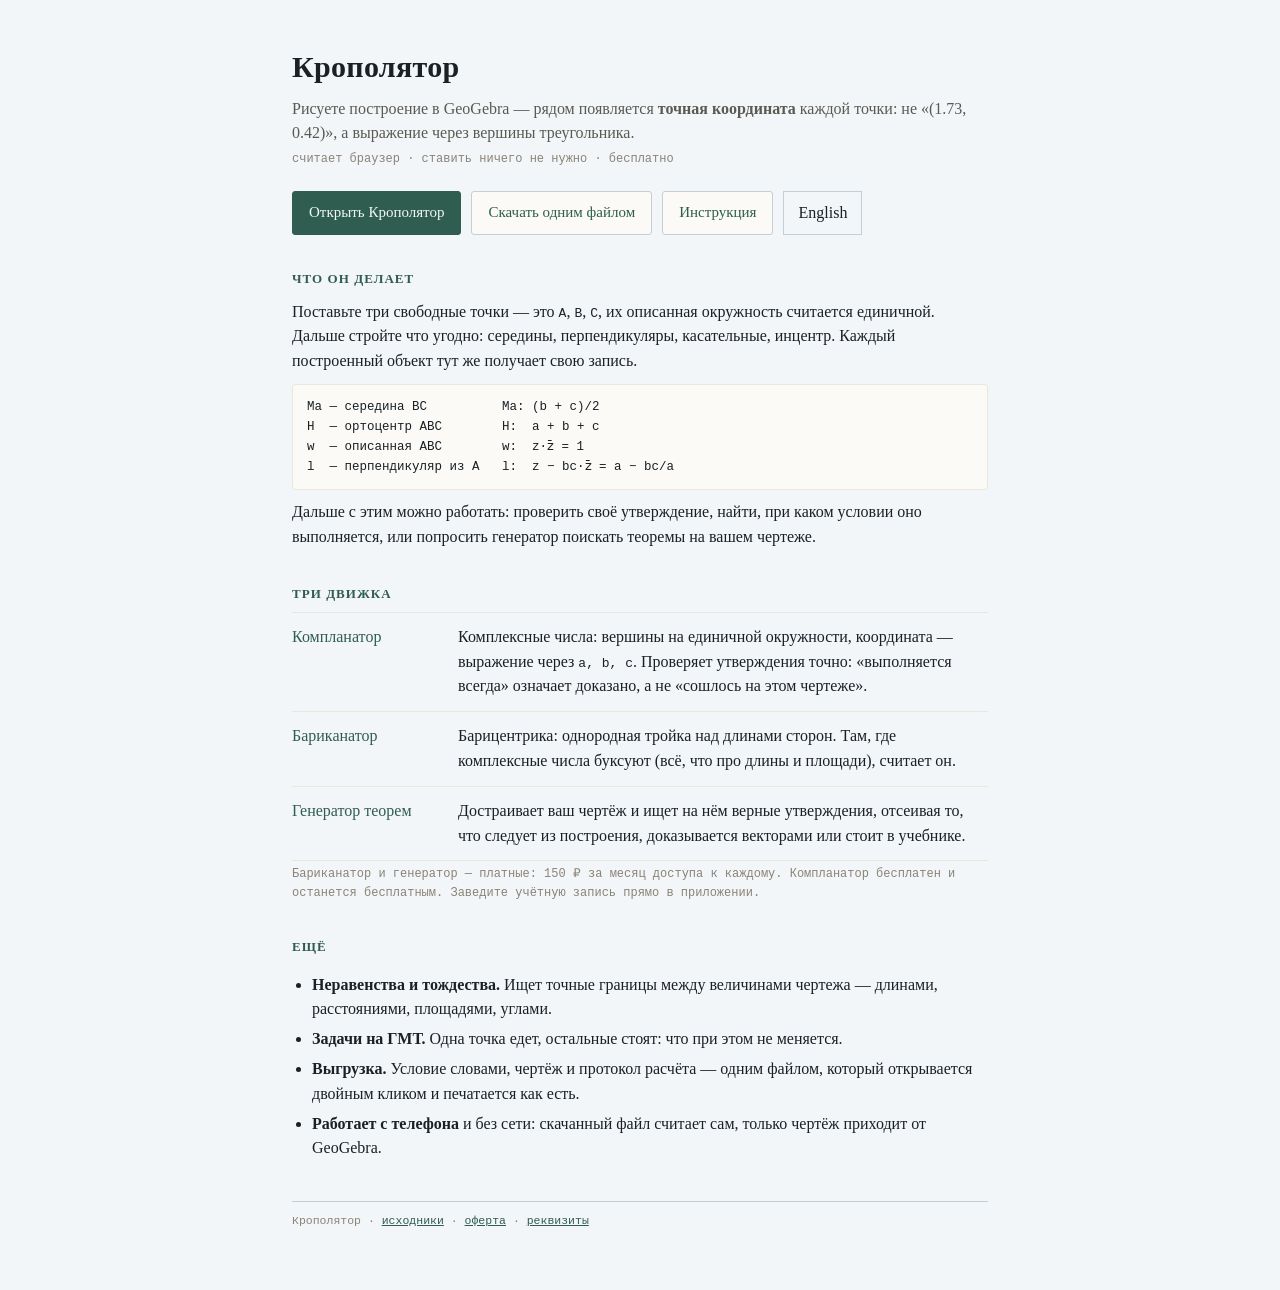
<file: index.html>
<!doctype html>
<html lang="ru">
<head>
<meta charset="UTF-8">
<meta name="viewport" content="width=device-width, initial-scale=1">
<title>Крополятор — координаты построенных точек в точном виде</title>
<meta name="description" content="Рисуешь треугольник и построение в GeoGebra — рядом появляется точная координата каждой точки. Плюс генератор теорем и поиск неравенств.">
<meta name="theme-color" content="#2f5d50">
<link rel="icon" href="./public/icon-192.png" type="image/png">
<!-- Витрина. Сюда приходят по корню адреса, и за десять секунд человек должен
     понять три вещи: что это, зачем ему, и куда нажать. Поэтому страница
     одна, без картинок со стороны и без скриптов: открывается мгновенно и при
     запрещённом JavaScript. -->
<style>
  :root{
    --paper:#f3f6f8; --wash:#fbfaf6; --ink:#192026; --muted:#5a5a52; --quiet:#8a8377;
    --rule:#c4ced6; --rule-soft:#ece7dc; --accent:#2f5d50; --info:#2d5d86;
    --mono:'Courier New', monospace;
  }
  *{ box-sizing:border-box; }
  html,body{ margin:0; background:var(--paper); color:var(--ink);
    font-family: Georgia, 'Times New Roman', serif; line-height:1.55;
    -webkit-font-smoothing: antialiased; }
  main{ max-width: 46rem; margin:0 auto; padding: 44px 20px 60px; }
  h1{ margin:0; font-size:30px; letter-spacing:.01em; }
  .lead{ margin:6px 0 0; color:var(--muted); font-size:16px; }
  .sub{ margin:4px 0 0; font-family:var(--mono); font-size:12px; color:var(--quiet); }
  .go{ display:flex; flex-wrap:wrap; gap:10px; margin:22px 0 4px; }
  .go a{
    display:inline-block; padding:9px 16px; border:1px solid var(--rule);
    border-radius:3px; text-decoration:none; color:var(--accent); background:var(--wash);
    font-size:15px; transition: border-color 120ms ease, background 120ms ease;
  }
  .go a:hover{ border-color:var(--accent); background:#fff; }
  /* Переключатель языка стоит в том же ряду, что и кнопки перехода, и выглядит
     так же: это такое же действие, а не настройка где-то в стороне. */
  .go button{
    font: inherit; cursor: pointer; padding:9px 14px; border-radius:var(--radius);
    border:1px solid var(--rule); background:var(--paper); color:inherit;
  }
  .go button:hover{ border-color:var(--accent); background:#fff; }
  .go a.main{ background:var(--accent); color:var(--paper); border-color:var(--accent); }
  .go a.main:hover{ background:#27503f; }
  h2{ margin:34px 0 8px; font-size:13px; text-transform:uppercase;
    letter-spacing:.08em; color:var(--accent); }
  p{ margin:10px 0; }
  .rows{ border-top:1px solid var(--rule-soft); }
  .row{ display:flex; gap:14px; padding:12px 0; border-bottom:1px solid var(--rule-soft); }
  .row b{ flex:0 0 9.5rem; font-weight:normal; color:var(--accent); }
  .row div{ flex:1 1 auto; min-width:0; }
  code, .mono{ font-family:var(--mono); font-size:13px; }
  pre{ margin:10px 0; padding:12px 14px; background:var(--wash);
    border:1px solid var(--rule-soft); border-radius:3px; overflow-x:auto;
    font-family:var(--mono); font-size:12.5px; line-height:1.6; }
  ul{ padding-left:20px; }
  li{ margin:5px 0; }
  footer{ margin-top:40px; padding-top:10px; border-top:1px solid var(--rule);
    font-family:var(--mono); font-size:11.5px; color:var(--quiet); }
  footer a{ color:var(--accent); }
  @media (max-width: 560px){
    main{ padding: 28px 16px 44px; }
    h1{ font-size:25px; }
    .row{ display:block; }
    .row b{ display:block; margin-bottom:2px; }
  }
</style>
</head>
<body>
<main>
  <h1>Крополятор</h1>
  <p class="lead" data-t-html>Рисуете построение в GeoGebra — рядом появляется <b>точная координата</b>
    каждой точки: не «(1.73, 0.42)», а выражение через вершины треугольника.</p>
  <p class="sub" data-t>считает браузер · ставить ничего не нужно · бесплатно</p>

  <div class="go">
    <a class="main" href="./public/index.html" data-t>Открыть Крополятор</a>
    <a href="./Крополятор.html" download data-t>Скачать одним файлом</a>
    <a href="./Инструкция.md" data-t>Инструкция</a>
    <!-- Подпись ставит скрипт: кнопка называет язык, НА КОТОРЫЙ переключит. -->
    <button type="button" id="toggle-lang">English</button>
  </div>

  <h2 data-t>Что он делает</h2>
  <p data-t-html>Поставьте три свободные точки — это <code>A</code>, <code>B</code>, <code>C</code>,
    их описанная окружность считается единичной. Дальше стройте что угодно: середины,
    перпендикуляры, касательные, инцентр. Каждый построенный объект тут же получает
    свою запись.</p>
  <pre>Ma — середина BC          Ma: (b + c)/2
H  — ортоцентр ABC        H:  a + b + c
w  — описанная ABC        w:  z·z̄ = 1
l  — перпендикуляр из A   l:  z − bc·z̄ = a − bc/a</pre>
  <p data-t>Дальше с этим можно работать: проверить своё утверждение, найти, при каком условии
    оно выполняется, или попросить генератор поискать теоремы на вашем чертеже.</p>

  <h2 data-t>Три движка</h2>
  <div class="rows">
    <div class="row"><b>Компланатор</b>
      <div data-t-html>Комплексные числа: вершины на единичной окружности, координата — выражение
        через <code>a, b, c</code>. Проверяет утверждения точно: «выполняется всегда»
        означает доказано, а не «сошлось на этом чертеже».</div></div>
    <div class="row"><b>Бариканатор</b>
      <div data-t>Барицентрика: однородная тройка над длинами сторон. Там, где комплексные
        числа буксуют (всё, что про длины и площади), считает он.</div></div>
    <div class="row"><b data-t>Генератор теорем</b>
      <div data-t>Достраивает ваш чертёж и ищет на нём верные утверждения, отсеивая то, что
        следует из построения, доказывается векторами или стоит в учебнике.</div></div>
  </div>
  <p class="sub" data-t>Бариканатор и генератор — платные: 150 ₽ за месяц доступа к каждому.
    Компланатор бесплатен и останется бесплатным. Заведите учётную запись прямо в приложении.</p>

  <h2 data-t>Ещё</h2>
  <ul>
    <li data-t-html><b>Неравенства и тождества.</b> Ищет точные границы между величинами чертежа —
      длинами, расстояниями, площадями, углами.</li>
    <li data-t-html><b>Задачи на ГМТ.</b> Одна точка едет, остальные стоят: что при этом не меняется.</li>
    <li data-t-html><b>Выгрузка.</b> Условие словами, чертёж и протокол расчёта — одним файлом,
      который открывается двойным кликом и печатается как есть.</li>
    <li data-t-html><b>Работает с телефона</b> и без сети: скачанный файл считает сам, только
      чертёж приходит от GeoGebra.</li>
  </ul>

  <!-- Реквизиты и оферта — отдельными ссылками в подвале: их ищет и
       проверяющий платёжного сервиса, и покупатель перед оплатой. -->
  <footer data-t-html>
    Крополятор · <a href="https://github.com/mitiakrokhalev-lab/mitiakrokhalev-lab.github.io">исходники</a>
    · <a href="./оферта.html">оферта</a>
    · <a href="./реквизиты.html">реквизиты</a>
  </footer>
</main>

<!-- ЯЗЫК НА ВИТРИНЕ.
     Это первая страница, которую видит пришедший, и до недавнего времени она
     была русской целиком — включая для того, кто пришёл за английской версией.
     Скрипт тот же, что у приложения; словарь приезжает только при нажатии. -->
<script type="module">
  import { setLang, savedLang, applyLang, onLang, lang } from './src/lang/i18n.js';
  const button = document.getElementById('toggle-lang');
  const paint = () => {
    applyLang();
    button.textContent = lang() === 'ru' ? 'English' : 'Русский';
  };
  onLang(paint);
  // Выбор общий с приложением: кто переключился там, здесь увидит английский.
  setLang(savedLang()).then(paint, paint);
  button.addEventListener('click', () => {
    setLang(lang() === 'ru' ? 'en' : 'ru').catch(() => { /* остаёмся на русском */ });
  });
</script>
</body>
</html>
</file>
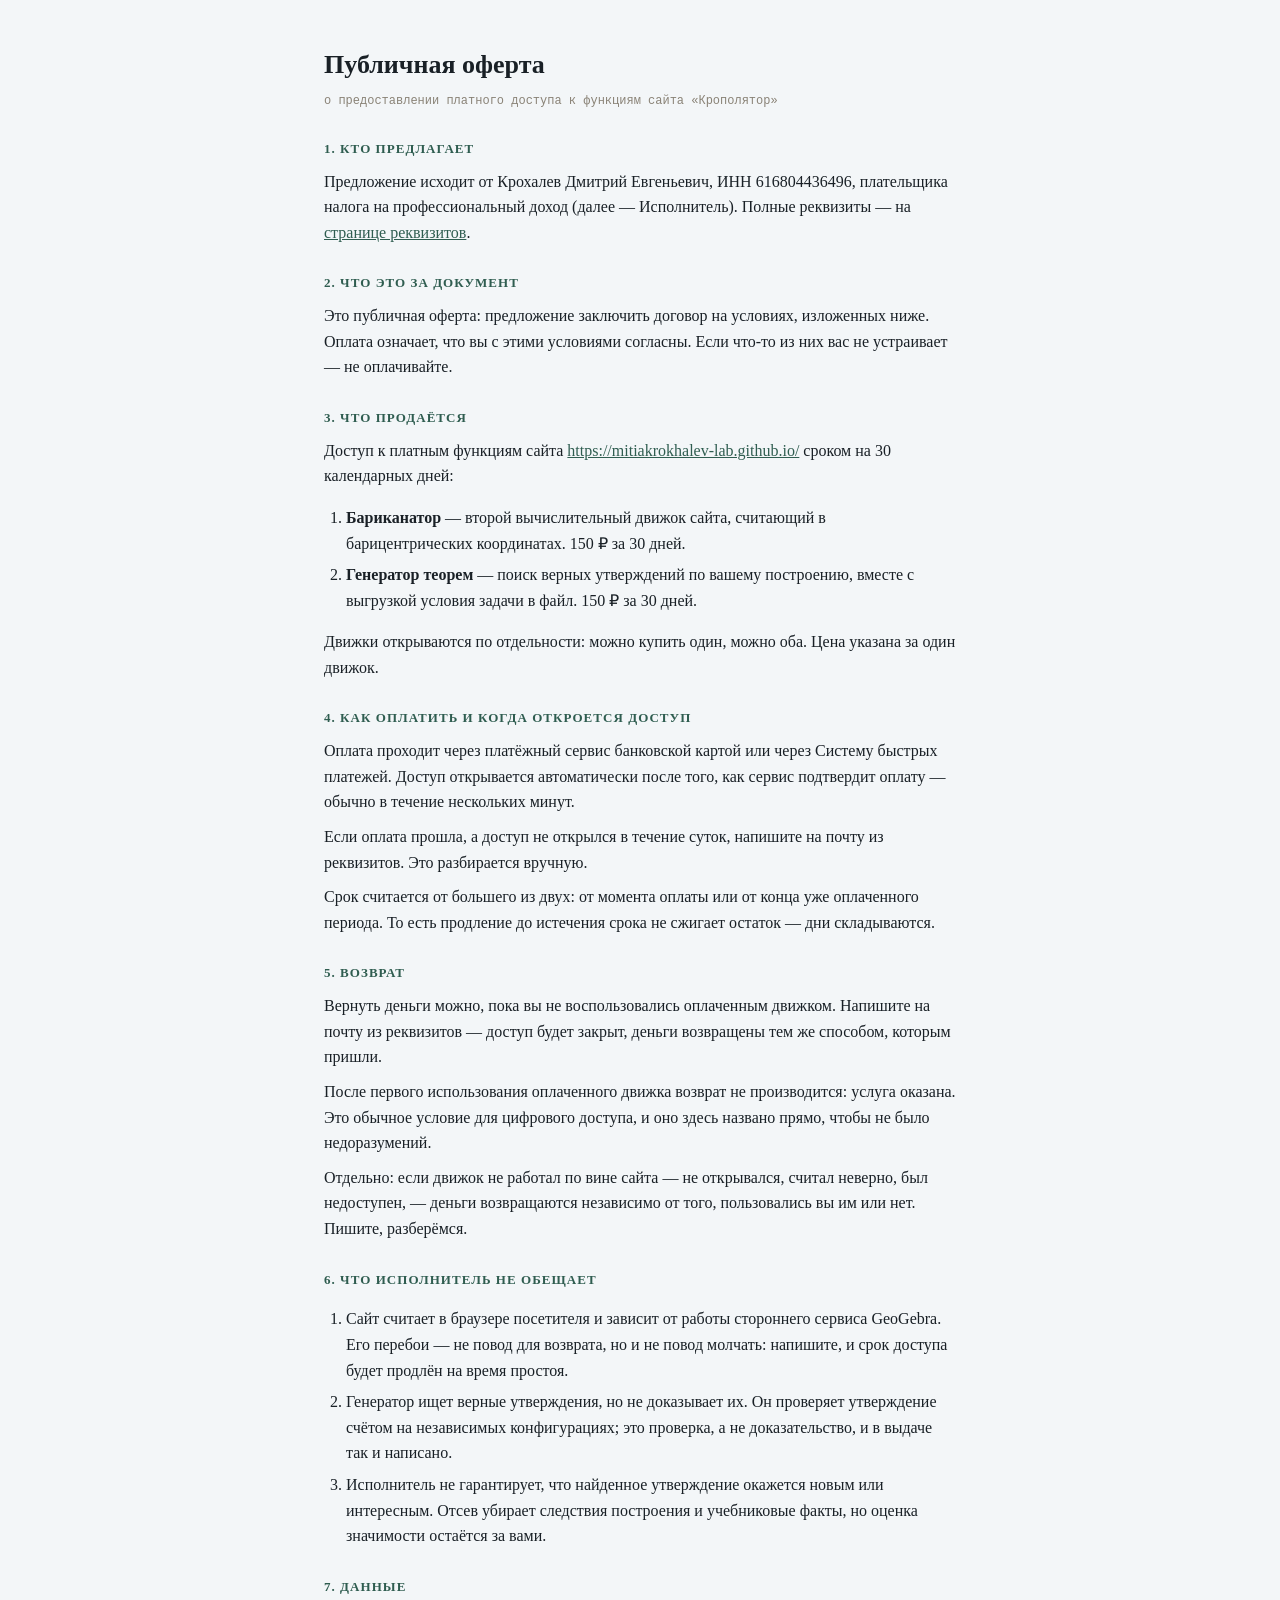
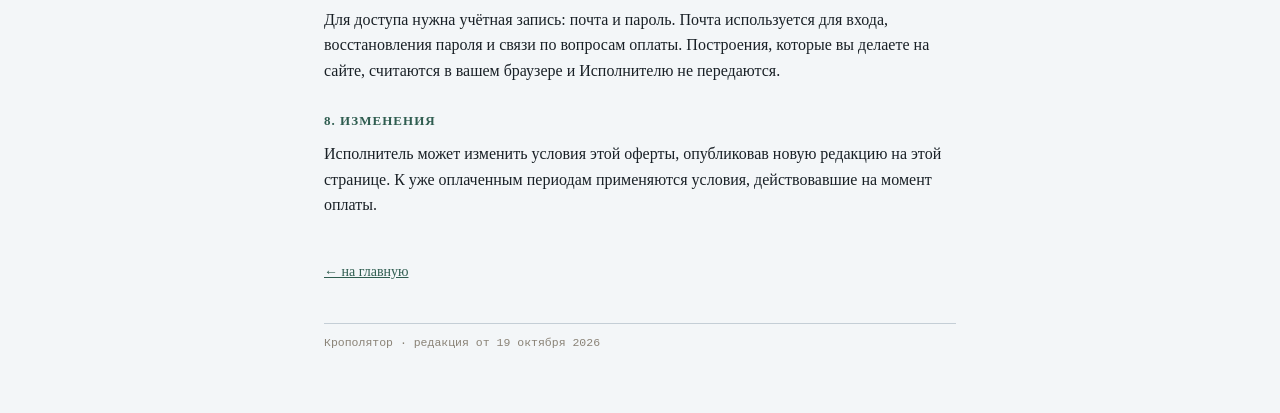
<file: оферта.html>
<!doctype html>
<html lang="ru">
<head>
<meta charset="UTF-8">
<meta name="viewport" content="width=device-width, initial-scale=1">
<title>Крополятор — публичная оферта</title>
<meta name="theme-color" content="#2f5d50">
<link rel="icon" href="./public/icon-192.png" type="image/png">
<!-- ПУБЛИЧНАЯ ОФЕРТА. Её ищет проверяющий платёжного сервиса, и без неё анкету
     обычно возвращают.

     ВНИМАНИЕ: это ЧЕРНОВИК, написанный разработчиком, а не юристом. Он
     покрывает то, что спрашивают при подключении, и написан понятным языком —
     но перед тем, как на него сошлётся первая оплата, текст стоит показать
     человеку, который на этом разбирается. Заглушки Крохалев Дмитрий Евгеньевич, 616804436496,
     dima.krohalev@bk.ru заполняет владелец сайта. -->
<style>
  :root{
    --paper:#f3f6f8; --wash:#fbfaf6; --ink:#192026; --muted:#5a5a52; --quiet:#8a8377;
    --rule:#c4ced6; --rule-soft:#ece7dc; --accent:#2f5d50;
    --mono:'Courier New', monospace;
  }
  *{ box-sizing:border-box; }
  html,body{ margin:0; background:var(--paper); color:var(--ink);
    font-family: Georgia, 'Times New Roman', serif; line-height:1.6; }
  main{ max-width: 42rem; margin:0 auto; padding: 44px 20px 60px; }
  h1{ margin:0 0 6px; font-size:26px; }
  .sub{ margin:0 0 22px; font-family:var(--mono); font-size:12px; color:var(--quiet); }
  h2{ margin:28px 0 8px; font-size:13px; text-transform:uppercase;
    letter-spacing:.08em; color:var(--accent); }
  p{ margin:9px 0; }
  ol{ padding-left:22px; }
  li{ margin:6px 0; }
  a{ color:var(--accent); }
  .back{ display:inline-block; margin-top:34px; font-size:14px; }
  footer{ margin-top:40px; padding-top:10px; border-top:1px solid var(--rule);
    font-family:var(--mono); font-size:11.5px; color:var(--quiet); }
</style>
</head>
<body>
<main>
  <h1>Публичная оферта</h1>
  <p class="sub">о предоставлении платного доступа к функциям сайта «Крополятор»</p>

  <h2>1. Кто предлагает</h2>
  <p>Предложение исходит от Крохалев Дмитрий Евгеньевич, ИНН 616804436496, плательщика налога на
  профессиональный доход (далее — Исполнитель). Полные реквизиты —
  на <a href="./реквизиты.html">странице реквизитов</a>.</p>

  <h2>2. Что это за документ</h2>
  <p>Это публичная оферта: предложение заключить договор на условиях,
  изложенных ниже. Оплата означает, что вы с этими условиями согласны. Если
  что-то из них вас не устраивает — не оплачивайте.</p>

  <h2>3. Что продаётся</h2>
  <p>Доступ к платным функциям сайта <a href="./">https://mitiakrokhalev-lab.github.io/</a>
  сроком на 30 календарных дней:</p>
  <ol>
    <li><b>Бариканатор</b> — второй вычислительный движок сайта, считающий в
    барицентрических координатах. 150 ₽ за 30 дней.</li>
    <li><b>Генератор теорем</b> — поиск верных утверждений по вашему
    построению, вместе с выгрузкой условия задачи в файл. 150 ₽ за 30 дней.</li>
  </ol>
  <p>Движки открываются по отдельности: можно купить один, можно оба. Цена
  указана за один движок.</p>

  <h2>4. Как оплатить и когда откроется доступ</h2>
  <p>Оплата проходит через платёжный сервис банковской картой или через Систему
  быстрых платежей. Доступ открывается автоматически после того, как сервис
  подтвердит оплату — обычно в течение нескольких минут.</p>
  <p>Если оплата прошла, а доступ не открылся в течение суток, напишите на
  почту из реквизитов. Это разбирается вручную.</p>
  <p>Срок считается от большего из двух: от момента оплаты или от конца уже
  оплаченного периода. То есть продление до истечения срока не сжигает
  остаток — дни складываются.</p>

  <h2>5. Возврат</h2>
  <p>Вернуть деньги можно, пока вы не воспользовались оплаченным движком.
  Напишите на почту из реквизитов — доступ будет закрыт, деньги возвращены тем
  же способом, которым пришли.</p>
  <p>После первого использования оплаченного движка возврат не производится:
  услуга оказана. Это обычное условие для цифрового доступа, и оно здесь
  названо прямо, чтобы не было недоразумений.</p>
  <p>Отдельно: если движок не работал по вине сайта — не открывался, считал
  неверно, был недоступен, — деньги возвращаются независимо от того,
  пользовались вы им или нет. Пишите, разберёмся.</p>

  <h2>6. Что Исполнитель не обещает</h2>
  <ol>
    <li>Сайт считает в браузере посетителя и зависит от работы стороннего
    сервиса GeoGebra. Его перебои — не повод для возврата, но и не повод
    молчать: напишите, и срок доступа будет продлён на время простоя.</li>
    <li>Генератор ищет верные утверждения, но не доказывает их. Он проверяет
    утверждение счётом на независимых конфигурациях; это проверка, а не
    доказательство, и в выдаче так и написано.</li>
    <li>Исполнитель не гарантирует, что найденное утверждение окажется новым
    или интересным. Отсев убирает следствия построения и учебниковые факты, но
    оценка значимости остаётся за вами.</li>
  </ol>

  <h2>7. Данные</h2>
  <p>Для доступа нужна учётная запись: почта и пароль. Почта используется для
  входа, восстановления пароля и связи по вопросам оплаты. Построения, которые
  вы делаете на сайте, считаются в вашем браузере и Исполнителю не
  передаются.</p>

  <h2>8. Изменения</h2>
  <p>Исполнитель может изменить условия этой оферты, опубликовав новую
  редакцию на этой странице. К уже оплаченным периодам применяются условия,
  действовавшие на момент оплаты.</p>

  <a class="back" href="./">← на главную</a>

  <footer>Крополятор · редакция от 19 октября 2026</footer>
</main>
</body>
</html>
</file>
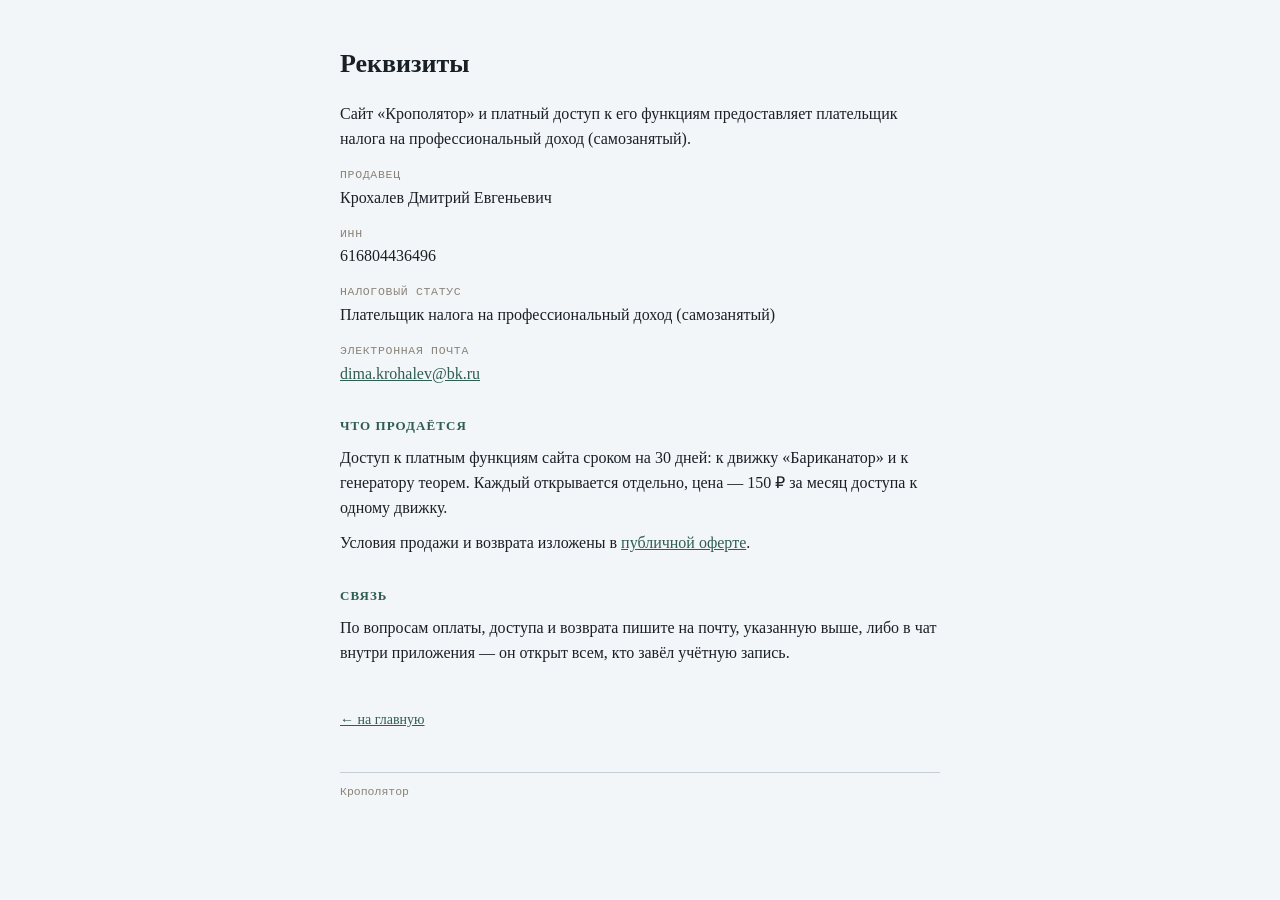
<file: реквизиты.html>
<!doctype html>
<html lang="ru">
<head>
<meta charset="UTF-8">
<meta name="viewport" content="width=device-width, initial-scale=1">
<title>Крополятор — реквизиты</title>
<meta name="theme-color" content="#2f5d50">
<link rel="icon" href="./public/icon-192.png" type="image/png">
<!-- СТРАНИЦА РЕКВИЗИТОВ. Её просит анкета платёжного сервиса: проверяющий
     должен увидеть на сайте ИНН продавца. Отдельной страницей, а не в подвале
     витрины, потому что ссылку на неё дают в анкете прямо.

     ВНИМАНИЕ: ниже стоят заглушки Крохалев Дмитрий Евгеньевич, 616804436496, dima.krohalev@bk.ru. Их заполняет
     владелец сайта перед публикацией. Пока они на месте, страницу показывать
     нельзя — проверяющий увидит подчёркивания вместо данных. -->
<style>
  :root{
    --paper:#f3f6f8; --wash:#fbfaf6; --ink:#192026; --muted:#5a5a52; --quiet:#8a8377;
    --rule:#c4ced6; --rule-soft:#ece7dc; --accent:#2f5d50;
    --mono:'Courier New', monospace;
  }
  *{ box-sizing:border-box; }
  html,body{ margin:0; background:var(--paper); color:var(--ink);
    font-family: Georgia, 'Times New Roman', serif; line-height:1.55; }
  main{ max-width: 40rem; margin:0 auto; padding: 44px 20px 60px; }
  h1{ margin:0 0 18px; font-size:26px; }
  h2{ margin:30px 0 8px; font-size:13px; text-transform:uppercase;
    letter-spacing:.08em; color:var(--accent); }
  p{ margin:10px 0; }
  dl{ margin:0; }
  dt{ font-family:var(--mono); font-size:11.5px; text-transform:uppercase;
    letter-spacing:.06em; color:var(--quiet); margin-top:14px; }
  dd{ margin:2px 0 0; font-size:16px; }
  a{ color:var(--accent); }
  .back{ display:inline-block; margin-top:34px; font-size:14px; }
  footer{ margin-top:40px; padding-top:10px; border-top:1px solid var(--rule);
    font-family:var(--mono); font-size:11.5px; color:var(--quiet); }
</style>
</head>
<body>
<main>
  <h1>Реквизиты</h1>

  <p>Сайт «Крополятор» и платный доступ к его функциям предоставляет
  плательщик налога на профессиональный доход (самозанятый).</p>

  <dl>
    <dt>Продавец</dt>
    <dd>Крохалев Дмитрий Евгеньевич</dd>

    <dt>ИНН</dt>
    <dd>616804436496</dd>

    <dt>Налоговый статус</dt>
    <dd>Плательщик налога на профессиональный доход (самозанятый)</dd>

    <dt>Электронная почта</dt>
    <dd><a href="mailto:dima.krohalev@bk.ru">dima.krohalev@bk.ru</a></dd>
  </dl>

  <h2>Что продаётся</h2>
  <p>Доступ к платным функциям сайта сроком на 30 дней: к движку «Бариканатор»
  и к генератору теорем. Каждый открывается отдельно, цена — 150 ₽ за месяц
  доступа к одному движку.</p>

  <p>Условия продажи и возврата изложены в <a href="./оферта.html">публичной
  оферте</a>.</p>

  <h2>Связь</h2>
  <p>По вопросам оплаты, доступа и возврата пишите на почту, указанную выше,
  либо в чат внутри приложения — он открыт всем, кто завёл учётную запись.</p>

  <a class="back" href="./">← на главную</a>

  <footer>Крополятор</footer>
</main>
</body>
</html>
</file>
